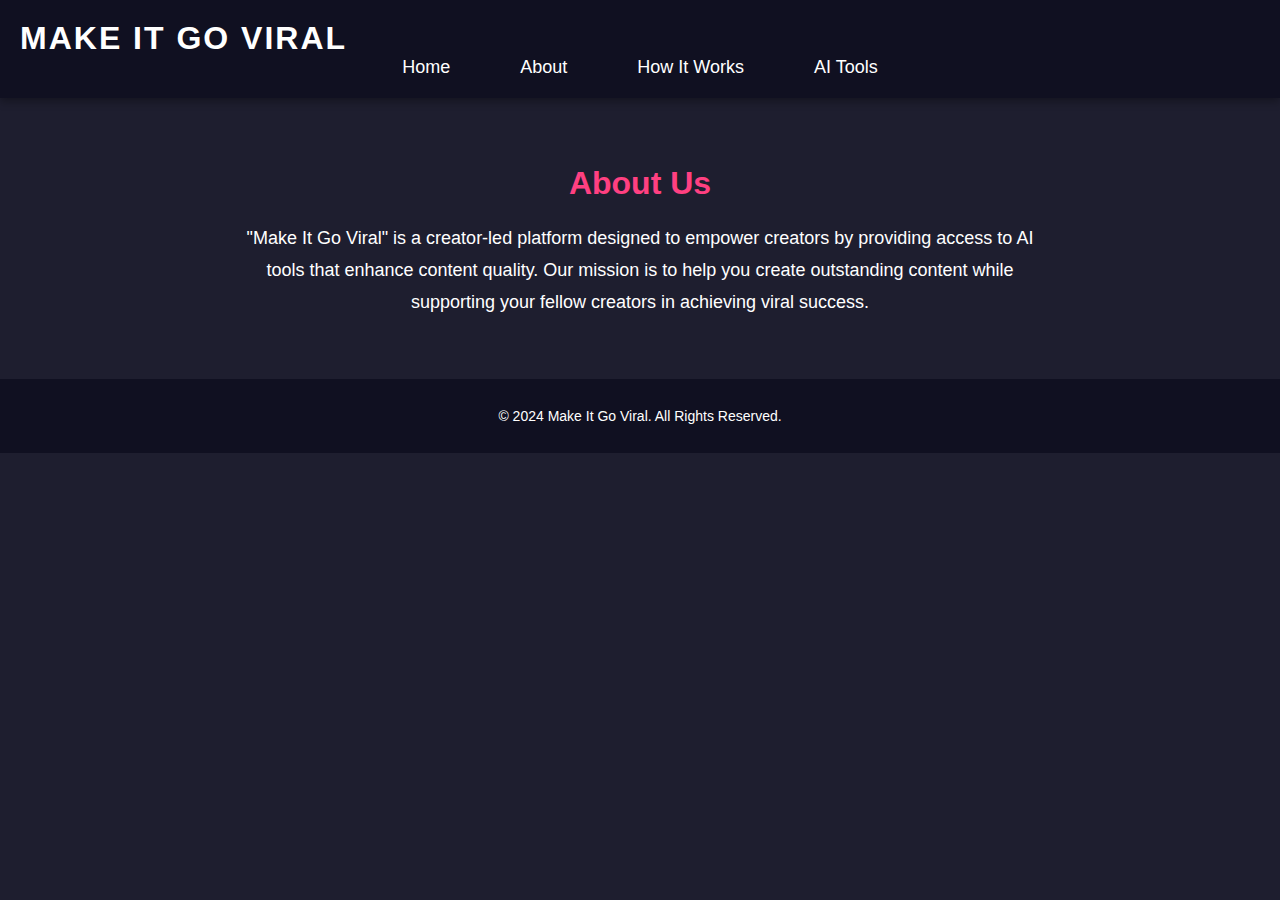
<file: about.html>
<!DOCTYPE html>
<html lang="en">
<head>
    <meta charset="UTF-8">
    <meta name="viewport" content="width=device-width, initial-scale=1.0">
    <title>About - Make It Go Viral</title>
    <link rel="stylesheet" href="styles.css">
</head>
<body>
    <header>
        <h1>Make It Go Viral</h1>
        <nav>
            <ul>
                <li><a href="index.html">Home</a></li>
                <li><a href="about.html">About</a></li>
                <li><a href="how-it-works.html">How It Works</a></li>
                <li><a href="ai-tools.html">AI Tools</a></li>
            </ul>
        </nav>
    </header>

    <div class="container">
        <h2>About Us</h2>
        <p>
            "Make It Go Viral" is a creator-led platform designed to empower creators by providing access to AI tools that enhance content quality. 
            Our mission is to help you create outstanding content while supporting your fellow creators in achieving viral success.
        </p>
    </div>

    <footer>
        <p>© 2024 Make It Go Viral. All Rights Reserved.</p>
    </footer>
</body>
</html>
</file>
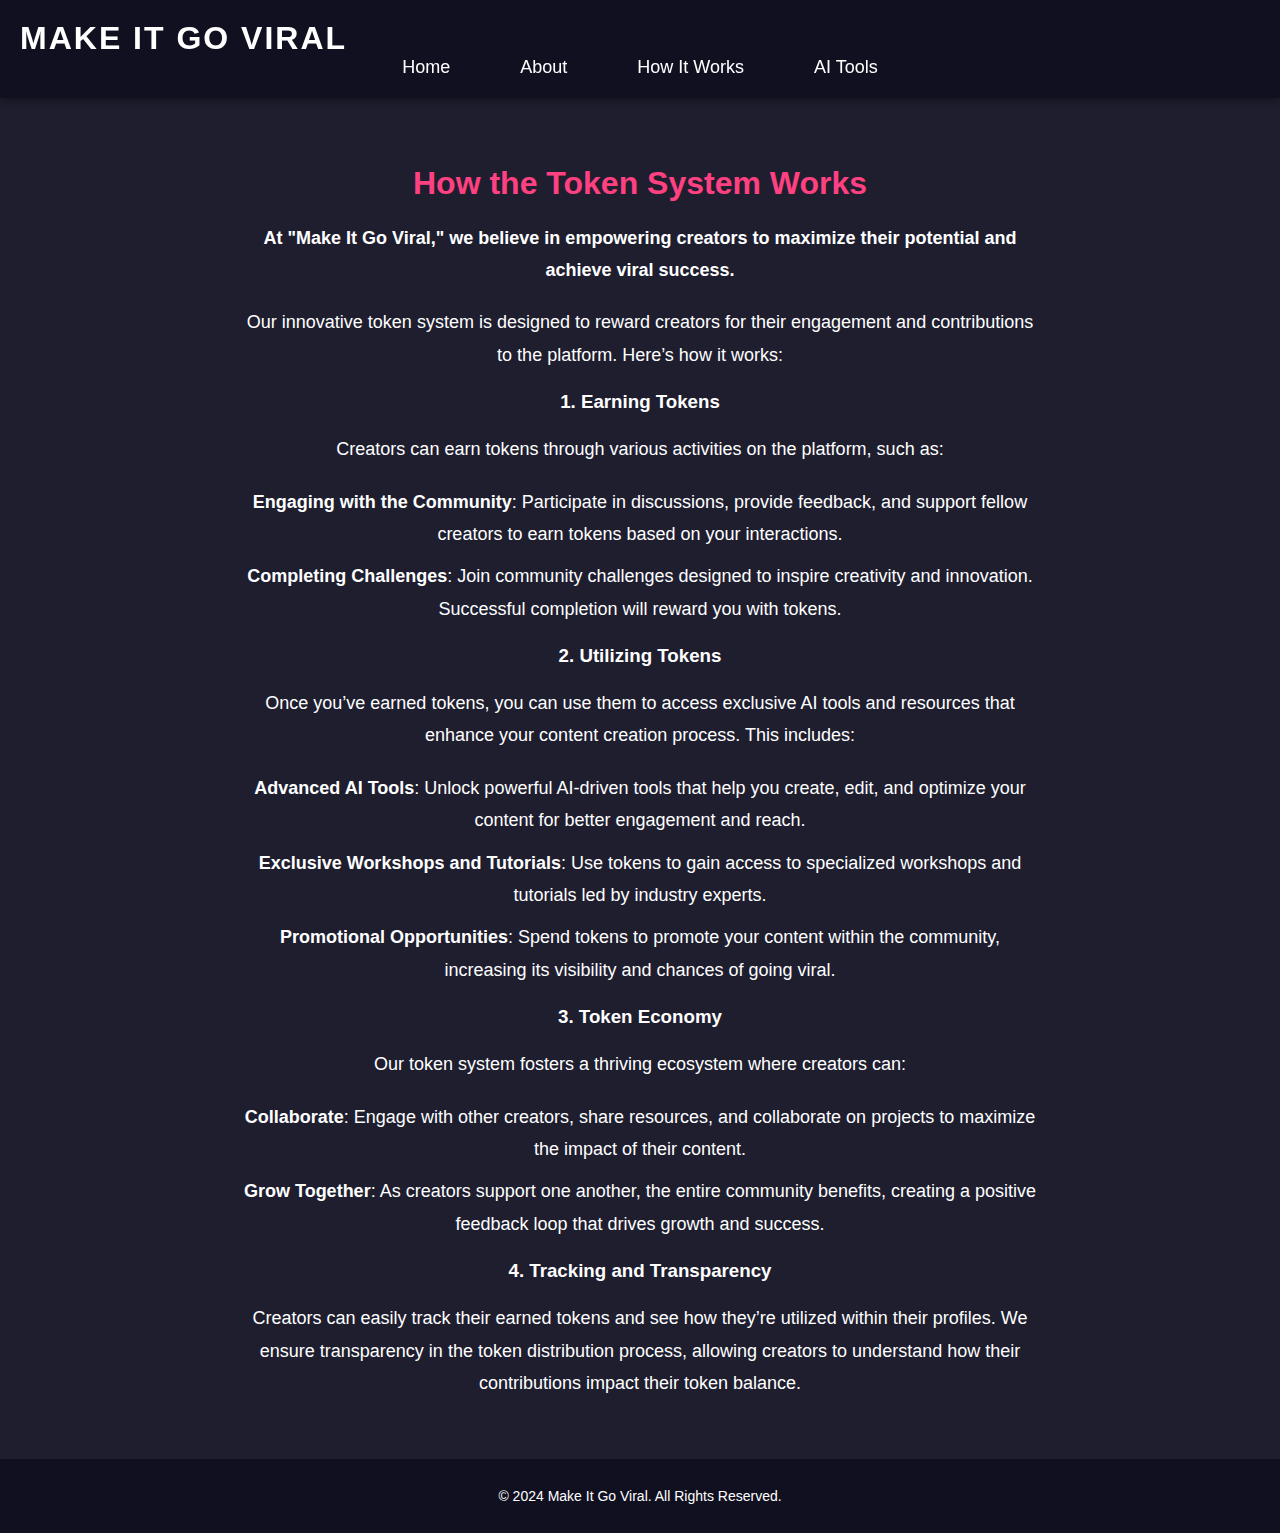
<file: how-it-works.html>
<!DOCTYPE html>
<html lang="en">
<head>
    <meta charset="UTF-8">
    <meta name="viewport" content="width=device-width, initial-scale=1.0">
    <title>How It Works - Make It Go Viral</title>
    <link rel="stylesheet" href="styles.css">
</head>
<body>

    <header>
        <h1>Make It Go Viral</h1>
        <nav>
            <ul>
                <li><a href="index.html">Home</a></li>
                <li><a href="about.html">About</a></li>
                <li><a href="how-it-works.html">How It Works</a></li>
                <li><a href="ai-tools.html">AI Tools</a></li>
            </ul>
        </nav>
    </header>

    <div class="container how-it-works">
        <h2>How the Token System Works</h2>
        
        <p><strong>At "Make It Go Viral," we believe in empowering creators to maximize their potential and achieve viral success.</strong></p>
        
        <p>Our innovative token system is designed to reward creators for their engagement and contributions to the platform. Here’s how it works:</p>
        
        <h3>1. Earning Tokens</h3>
        <p>Creators can earn tokens through various activities on the platform, such as:</p>
        <ul>
            <li><strong>Engaging with the Community</strong>: Participate in discussions, provide feedback, and support fellow creators to earn tokens based on your interactions.</li>
            <li><strong>Completing Challenges</strong>: Join community challenges designed to inspire creativity and innovation. Successful completion will reward you with tokens.</li>
        </ul>
        
        <h3>2. Utilizing Tokens</h3>
        <p>Once you’ve earned tokens, you can use them to access exclusive AI tools and resources that enhance your content creation process. This includes:</p>
        <ul>
            <li><strong>Advanced AI Tools</strong>: Unlock powerful AI-driven tools that help you create, edit, and optimize your content for better engagement and reach.</li>
            <li><strong>Exclusive Workshops and Tutorials</strong>: Use tokens to gain access to specialized workshops and tutorials led by industry experts.</li>
            <li><strong>Promotional Opportunities</strong>: Spend tokens to promote your content within the community, increasing its visibility and chances of going viral.</li>
        </ul>
        
        <h3>3. Token Economy</h3>
        <p>Our token system fosters a thriving ecosystem where creators can:</p>
        <ul>
            <li><strong>Collaborate</strong>: Engage with other creators, share resources, and collaborate on projects to maximize the impact of their content.</li>
            <li><strong>Grow Together</strong>: As creators support one another, the entire community benefits, creating a positive feedback loop that drives growth and success.</li>
        </ul>
        
        <h3>4. Tracking and Transparency</h3>
        <p>Creators can easily track their earned tokens and see how they’re utilized within their profiles. We ensure transparency in the token distribution process, allowing creators to understand how their contributions impact their token balance.</p>
    </div>

    <footer>
        <p>© 2024 Make It Go Viral. All Rights Reserved.</p>
    </footer>

</body>
</html>
</file>
<file: styles.css>
/* General Styling */
body {
    font-family: 'Roboto', sans-serif;
    margin: 0;
    padding: 0;
    background-color: #1e1e2f;
    color: #ffffff;
}

/* Header Styling */
header {
    background-color: #101021;
    color: white;
    padding: 20px;
    box-shadow: 0 4px 8px rgba(0, 0, 0, 0.3);
    position: sticky;
    top: 0;
    z-index: 1000;
}

header h1 {
    margin: 0;
    font-size: 32px;
    letter-spacing: 2px;
    text-transform: uppercase;
}

nav ul {
    list-style-type: none;
    margin: 0;
    padding: 0;
    display: flex;
    justify-content: center;
    align-items: center;
}

nav ul li {
    margin: 0 20px;
}

nav ul li a {
    text-decoration: none;
    color: #ffffff;
    font-size: 18px;
    padding: 10px 15px;
    transition: background-color 0.3s ease;
}

nav ul li a:hover {
    background-color: #ff4081;
    border-radius: 5px;
}

/* Home Page Image Styling */
#home-image {
    display: block;
    margin: 40px auto;
    max-width: 100%;
    width: 300px;
    height: auto;
    border-radius: 10px;
    box-shadow: 0 4px 8px rgba(0, 0, 0, 0.3);
}

/* Centralizing the Content */
.container {
    max-width: 800px;
    margin: 0 auto;
    padding: 40px 20px;
    text-align: center;
}

.container h2 {
    font-size: 32px;
    color: #ff4081;
    margin-bottom: 20px;
}

.container p, .container ul {
    font-size: 18px;
    line-height: 1.8;
    margin: 20px 0;
}

.container ul {
    list-style-type: none;
    padding: 0;
}

.container ul li {
    margin-bottom: 10px;
}

/* Footer Styling */
footer {
    background-color: #101021;
    color: white;
    padding: 15px;
    text-align: center;
    font-size: 14px;
/* Styling for the image on the home page */
.home-image {
    display: block;
    margin: 20px auto;
    width: 300px;
    border-radius: 15px;
}

/* Copilot Styling */
.copilot-box {
    margin-top: 20px;
    text-align: center;
}

textarea {
    width: 80%;
    height: 100px;
    padding: 10px;
    margin-bottom: 20px;
    border-radius: 10px;
    border: none;
    font-size: 16px;
}

button {
    background-color: #ff4081;
    color: white;
    padding: 10px 20px;
    border: none;
    border-radius: 5px;
    font-size: 18px;
    cursor: pointer;
}

button:hover {
    background-color: #e63570;
}

.response-box {
    background-color: #29293d;
    padding: 20px;
    margin-top: 30px;
    border-radius: 10px;
}

.response-box h3 {
    margin-top: 0;
}

.response-box p {
    font-size: 18px;
    color: white;
}
</file>
